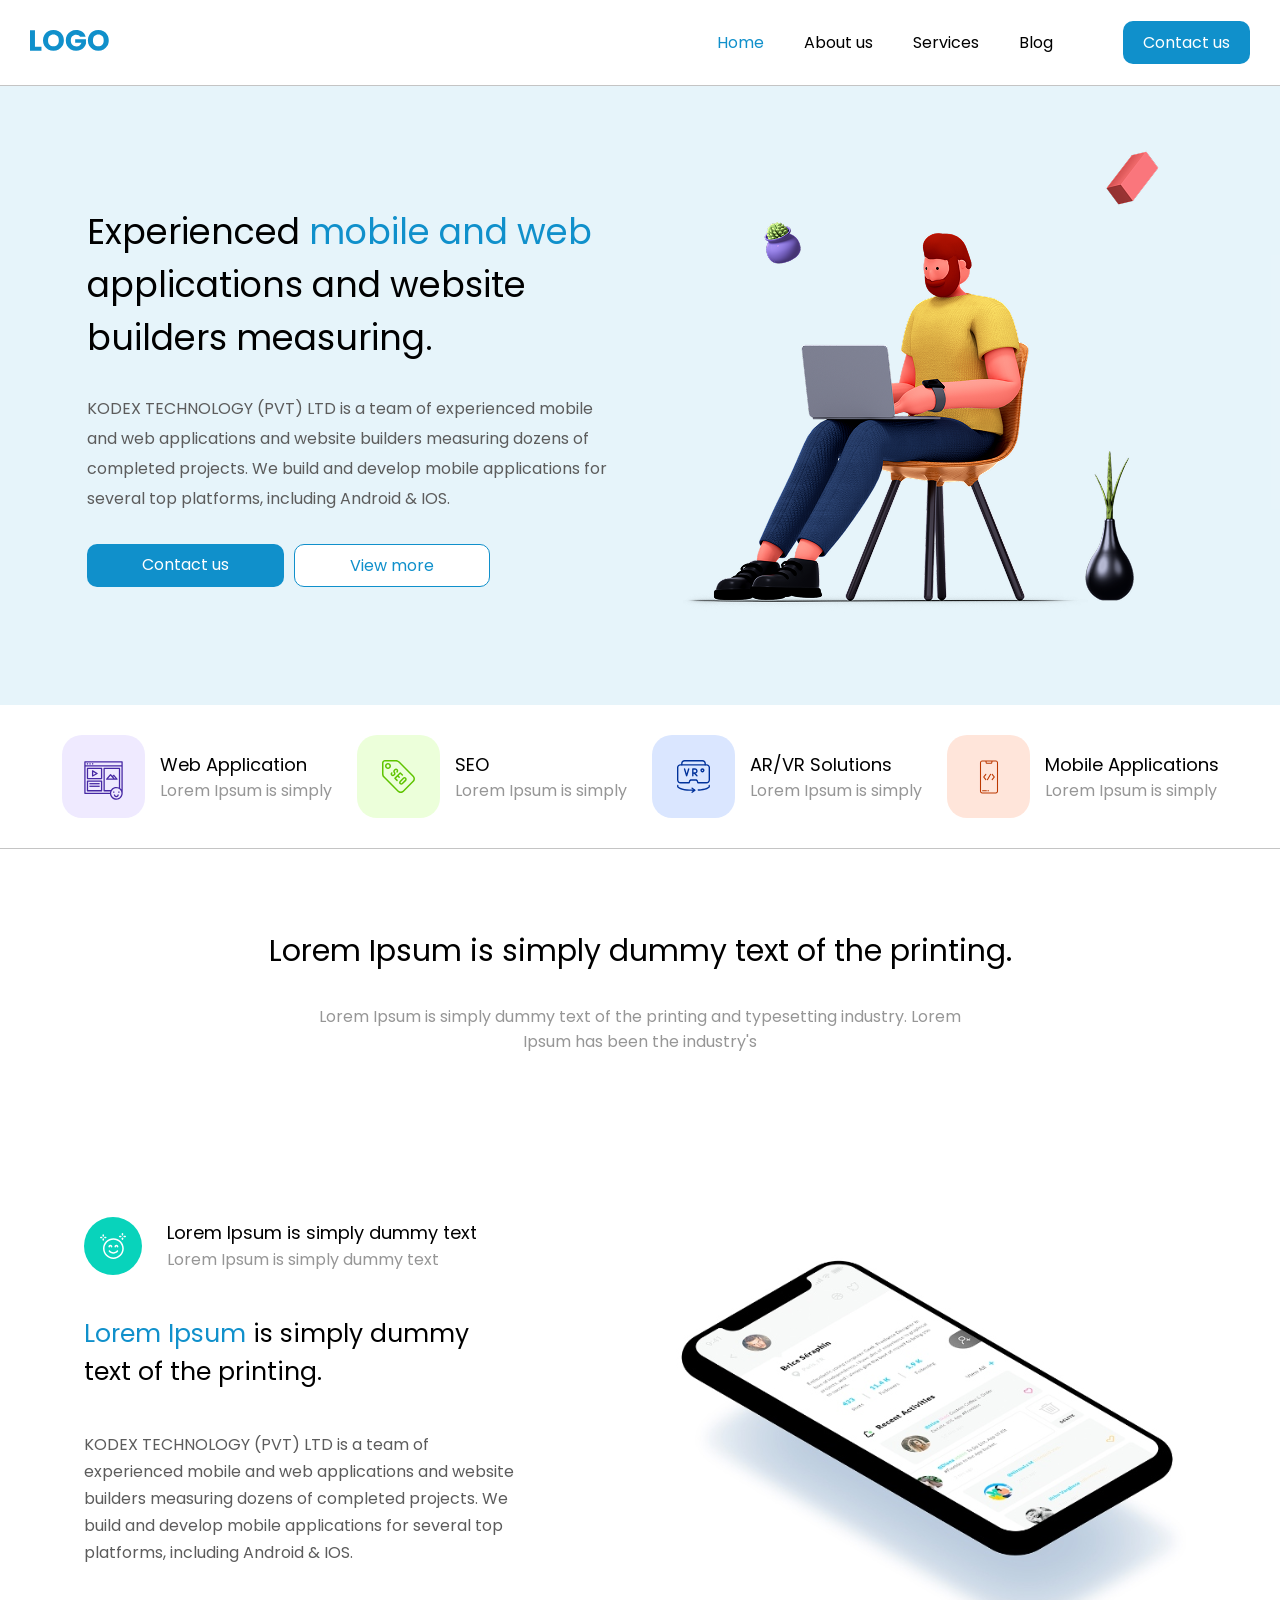
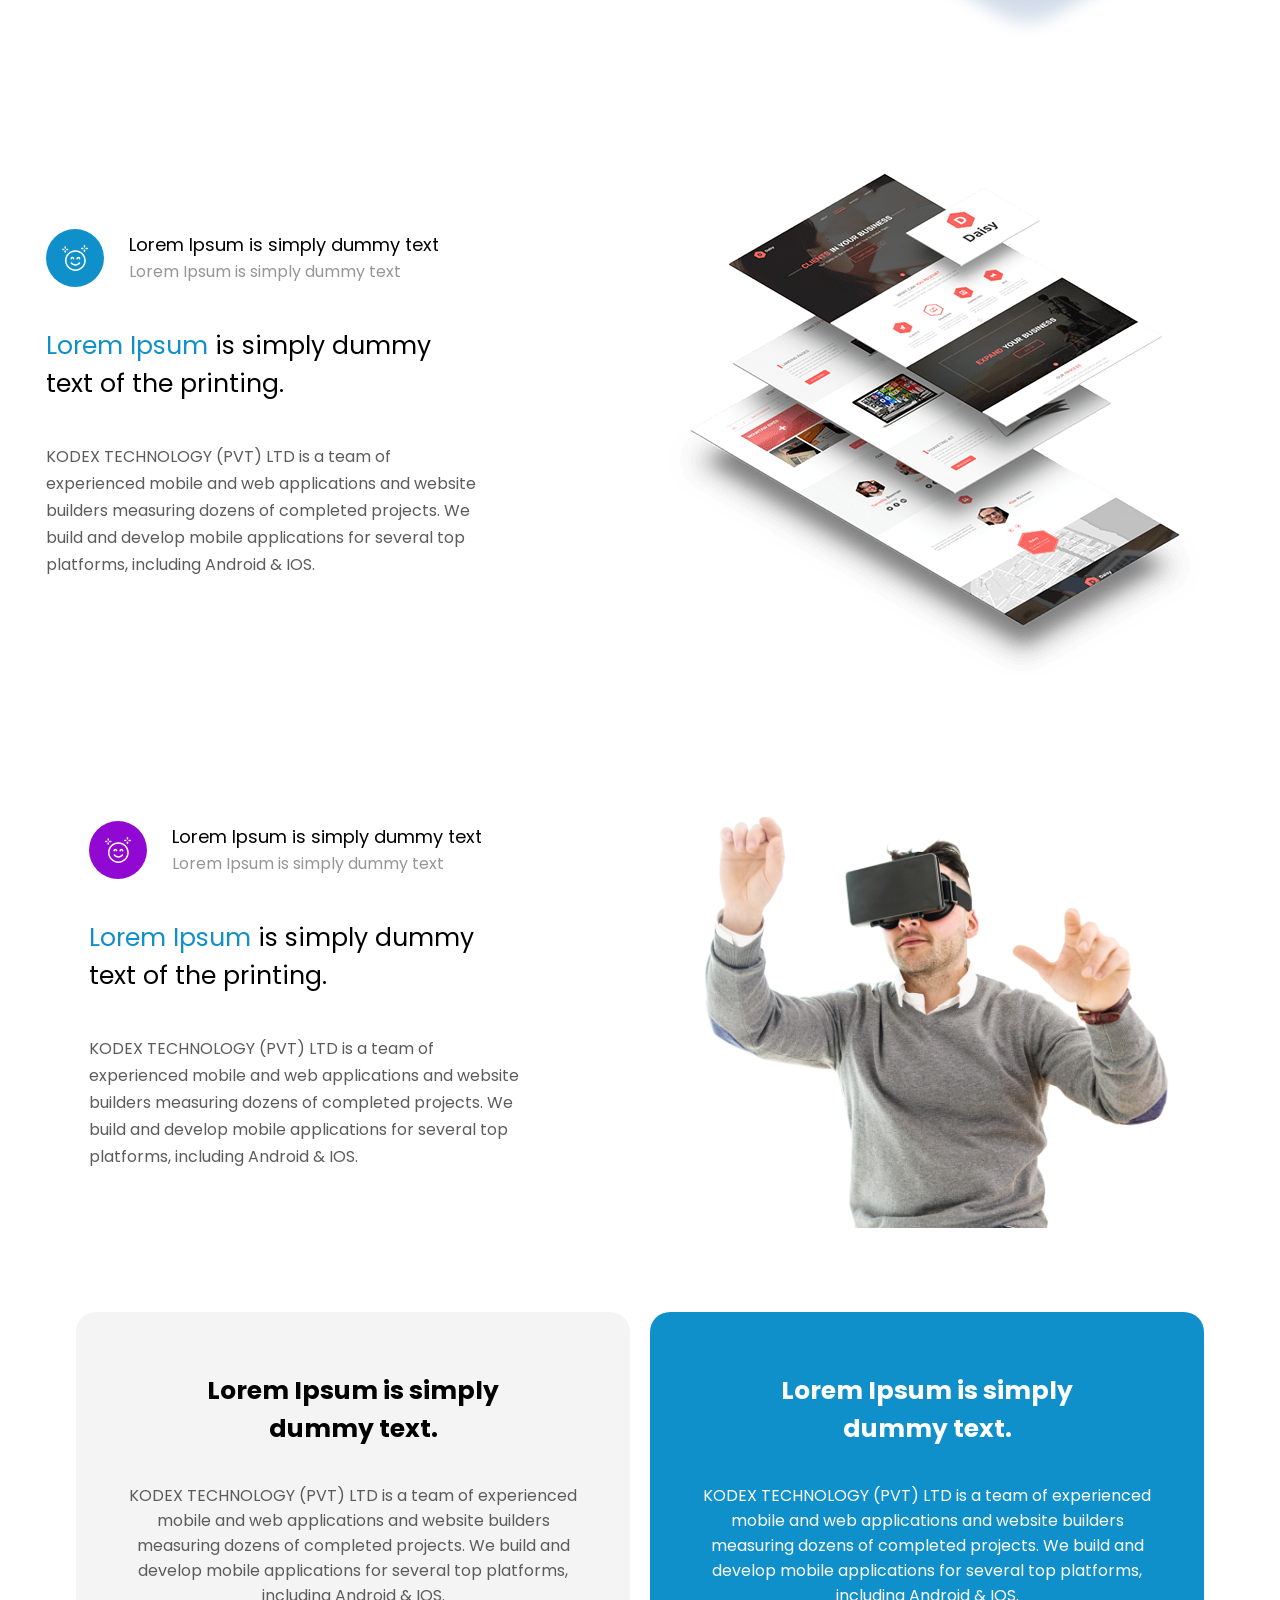
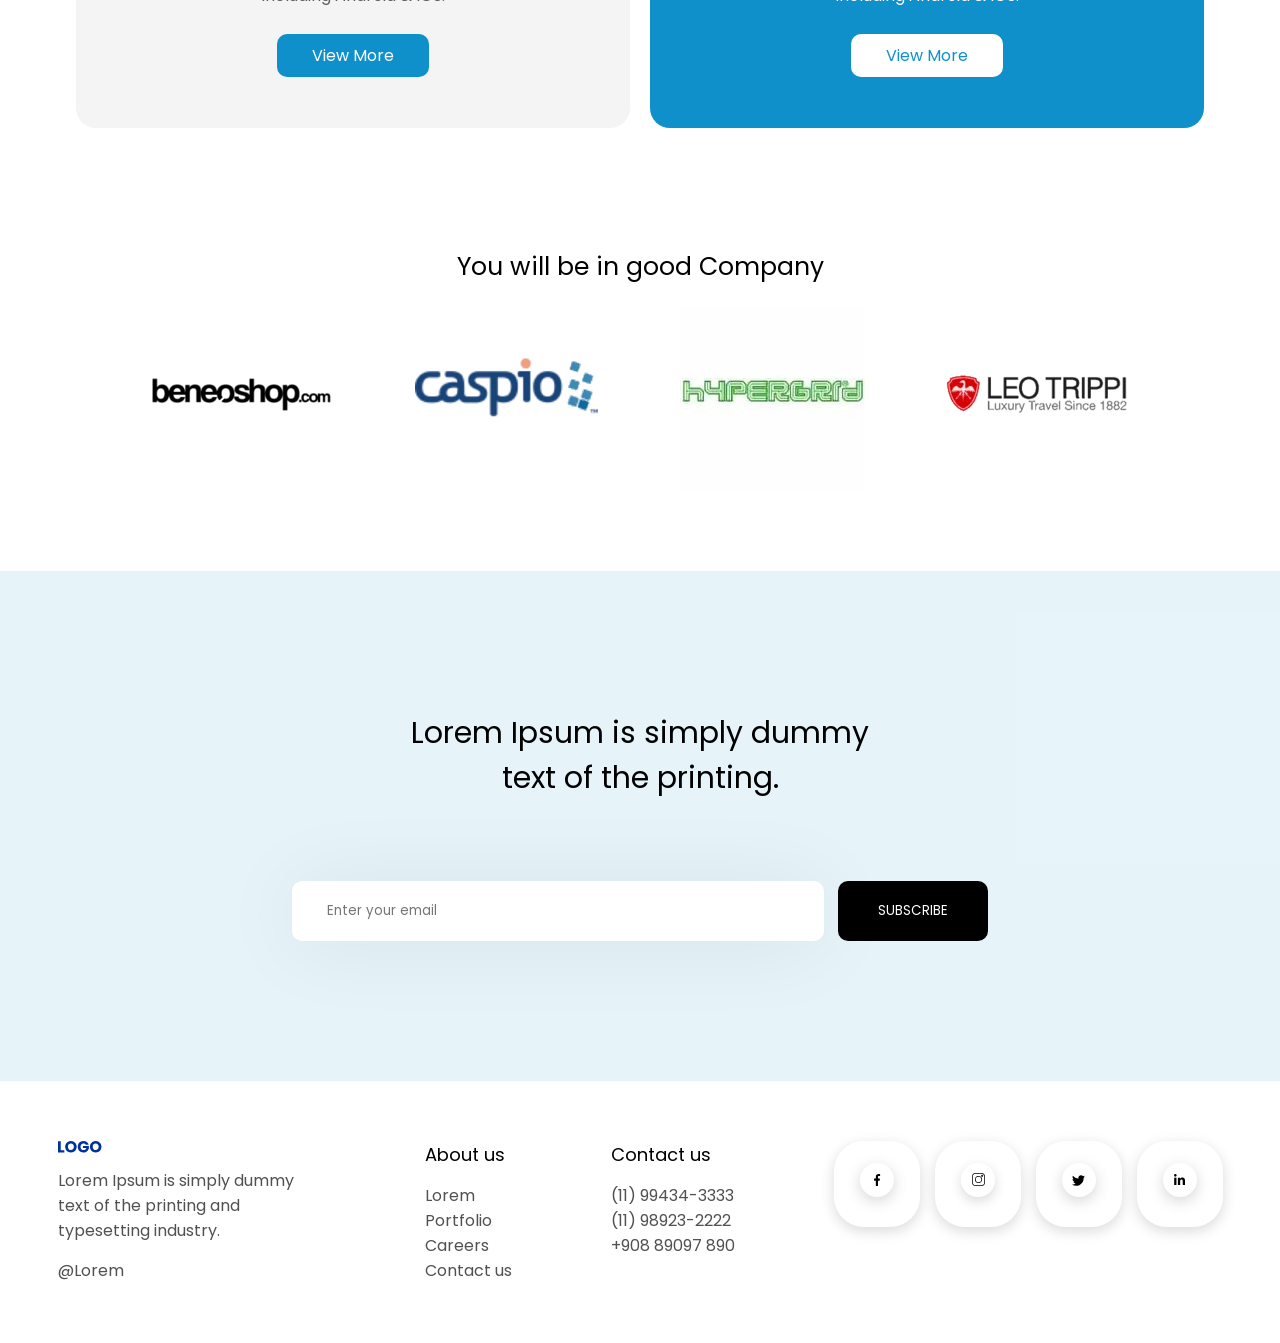
<file: index.html>
<!DOCTYPE html>
<html lang="pt-br">

<head>
    <meta charset="UTF-8">
    <meta name="viewport" content="width=device-width, initial-scale=1.0">
    <meta name="author" content="Matheus Maia Alvarez">
    <meta name="description" content="Este é um site para testar meus conhecimentos em HTML e CSS">
    <meta name="keywords" content="HTML, CSS, Web design">
    <title>Agency Web</title>
    <link rel="preconnect" href="https://fonts.googleapis.com">
    <link rel="preconnect" href="https://fonts.gstatic.com" crossorigin>
    <link
        href="https://fonts.googleapis.com/css2?family=Poppins:ital,wght@0,100;0,200;0,300;0,400;0,500;0,600;0,700;0,800;0,900;1,100;1,200;1,300;1,400;1,500;1,600;1,700;1,800;1,900&display=swap"
        rel="stylesheet">
    <link rel="stylesheet" href="./styles.css">
</head>

<body>

    <!-- ----------- HEADER ----------- -->
    <header> <!-- Tag para cabeçalho -->

        <div>
            <img src="./src/assets/images/LOGO.svg" alt="Logo da Agency Web">
        </div>

        <div class="container-nav-header">
            <nav class="navigation-header">
                <ul>
                    <li><a href="" class="menu-active">Home</a></li>
                    <li><a href="">About us</a></li>
                    <li><a href="">Services</a></li>
                    <li><a href="">Blog</a></li>
                </ul>
            </nav>

            <nav>
                <a href="" class="btn-header">Contact us</a>
            </nav>
        </div>


    </header>


    <!-- ------------ MAIN ------------ -->
    <main>
        <div class="main-content">
            <h1>Experienced <span>mobile and web</span> applications and website builders measuring.</h1>
            <p>KODEX TECHNOLOGY (PVT) LTD is a team of experienced mobile and web applications and website builders
                measuring dozens of completed projects. We build and develop mobile applications for several top
                platforms, including Android & IOS. </p>
            <div class="container-cta">
                <a href="" class="btn-primary">Contact us</a>
                <a href="" class="btn-secondary">View more</a>
            </div>
        </div>

        <div>
            <img src="./src/assets/images/illustration-main.svg"
                alt="ilustração 3d de um homem barbudo sentado em uma cadeira mexendo no notebook">
        </div>
    </main>

    <!-- ------------ SECTION SERVICES ------------ -->
    <section class="section-services">
        <div class="container-item-services">
            <img src="./src/assets/images/service-1.svg" alt="Ilustração sobre página web">
            <div>
                <h2>Web Application</h2>
                <p>Lorem Ipsum is simply</p>
            </div>
        </div>
        <div class="container-item-services">
            <img src="./src/assets/images/service-2.svg" alt="Ilustração sobre tag de SEO">
            <div>
                <h2>SEO</h2>
                <p>Lorem Ipsum is simply</p>
            </div>
        </div>
        <div class="container-item-services">
            <img src="./src/assets/images/service-3.svg" alt="Ilustração sobre óculos VR">
            <div>
                <h2>AR/VR Solutions</h2>
                <p>Lorem Ipsum is simply</p>
            </div>
        </div>
        <div class="container-item-services">
            <img src="./src/assets/images/service-4.svg" alt="Ilustração sobre celular">
            <div>
                <h2>Mobile Applications</h2>
                <p>Lorem Ipsum is simply</p>
            </div>
        </div>
    </section>

    <!-- ---------- SECTION DETAILS ---------- -->
    <section class="section-details">

        <div class="details-presentation">
            <h2>Lorem Ipsum is simply dummy text of the printing.</h2>
            <p>Lorem Ipsum is simply dummy text of the printing and typesetting industry. Lorem Ipsum has been the
                industry's</p>
        </div>

        <div class="service-description">
            <div class="content-service">
                <div class="service-details">
                    <img src="./src/assets/images/icon-1.svg" alt="Ilustração rosto feliz">
                    <div>
                        <span>Lorem Ipsum is simply dummy text</span>
                        <p>Lorem Ipsum is simply dummy text</p>
                    </div>
                </div>
                <h3><span>Lorem Ipsum</span> is simply dummy text of the printing. </h3>
                <p>KODEX TECHNOLOGY (PVT) LTD is a team of experienced mobile and web applications and website builders
                    measuring dozens of completed projects. We build and develop mobile applications for several top
                    platforms, including Android & IOS. </p>
            </div>

            <div>
                <img src="./src/assets/images/about-service-1.svg" alt="Celular flutuando com um aplicativo aberto">
            </div>
        </div>

        <div class="service-description">

            <div class="content-service">
                <div class="service-details">
                    <img src="./src/assets/images/icon-2.svg" alt="Ilustração rosto feliz">
                    <div>
                        <span>Lorem Ipsum is simply dummy text</span>
                        <p>Lorem Ipsum is simply dummy text</p>
                    </div>
                </div>
                <h3><span>Lorem Ipsum</span> is simply dummy text of the printing. </h3>
                <p>KODEX TECHNOLOGY (PVT) LTD is a team of experienced mobile and web applications and website builders
                    measuring dozens of completed projects. We build and develop mobile applications for several top
                    platforms, including Android & IOS. </p>
            </div>
            <div>
                <img src="./src/assets/images/about-service-2.svg" alt="Celular flutuando com um aplicativo aberto">
            </div>

        </div>

        <div class="service-description">
            <div class="content-service">
                <div class="service-details">
                    <img src="./src/assets/images/icon-3.svg" alt="Ilustração rosto feliz">
                    <div>
                        <span>Lorem Ipsum is simply dummy text</span>
                        <p>Lorem Ipsum is simply dummy text</p>
                    </div>
                </div>
                <h3><span>Lorem Ipsum</span> is simply dummy text of the printing. </h3>
                <p>KODEX TECHNOLOGY (PVT) LTD is a team of experienced mobile and web applications and website builders
                    measuring dozens of completed projects. We build and develop mobile applications for several top
                    platforms, including Android & IOS. </p>
            </div>

            <div>
                <img src="./src/assets/images/about-service-3.svg" alt="Celular flutuando com um aplicativo aberto">
            </div>
        </div>

    </section>


    <!-- ------------ Section Benefit ------------ -->
    <section class="section-benefit">

        <div class="card-benefit card-benefit-secondary">
            <h2>Lorem Ipsum is simply dummy text.</h2>
            <p>KODEX TECHNOLOGY (PVT) LTD is a team of experienced mobile and web applications and website builders
                measuring dozens of completed projects. We build and develop mobile applications for several top
                platforms, including Android & IOS. </p>
            <nav>
                <a href="" class="btn-benefit">View More</a>
            </nav>
        </div>
        <div class="card-benefit card-benefit-primary">
            <h2>Lorem Ipsum is simply dummy text.</h2>
            <p>KODEX TECHNOLOGY (PVT) LTD is a team of experienced mobile and web applications and website builders
                measuring dozens of completed projects. We build and develop mobile applications for several top
                platforms, including Android & IOS. </p>
            <nav>
                <a href="" class="btn-benefit-secondary">View More</a>
            </nav>
        </div>

    </section>

    <!-- ------------ Section Company ------------ -->
    <section class="section-company">
        <h2>You will be in good Company</h2>

        <div class="container-company">
            <img src="./src/assets/images/company-01.svg" alt="Empresa 1" loading="lazy">
            <img src="./src/assets/images/company-02.svg" alt="Empresa 2" loading="lazy">
            <img src="./src/assets/images/company-03.svg" alt="Empresa 3" loading="lazy">
            <img src="./src/assets/images/company-04.svg" alt="Empresa 4" loading="lazy">
        </div>

    </section>

    <!-- ------------------ Section Contact ------------------ -->

    <section class="section-contact">
        <h2>Lorem Ipsum is simply dummy text of the printing. </h2>

        <form>
            <input type="email" placeholder="Enter your email">
            <button type="submit">Subscribe</button>
        </form>

    </section>

    <!-- -------- Footer -------- -->
    <footer>

        <div class="footer-informations">
            <img src="./src/assets/images/LOGO-footer.svg"Logo footer" loading="lazy">
            <p>Lorem Ipsum is simply dummy text of the printing and typesetting industry. </p>
            <p>@Lorem</p>
        </div>

        <div class="footer-informations">
            <h2>About us</h2>
            <ul>
                <li>
                    <a href="">Lorem</a>
                </li>
                <li>
                    <a href="">Portfolio</a>
                </li>
                <li>
                    <a href="">Careers</a>
                </li>
                <li>
                    <a href="">Contact us</a>
                </li>
            </ul>
        </div>

        <div class="footer-informations">
            <h2>Contact us</h2>
            <ul>
                <li>(11) 99434-3333</li>
                <li>(11) 98923-2222</li>
                <li>+908 89097 890</li>
            </ul>
        </div>

        <div class="footer-socials">
            <div class="social-item">
                <img src="./src/assets/images/Group 5.svg" alt="Logo facebook">
            </div>
            <div class="social-item">
                <img src="./src/assets/images/Group 11.png" alt="logo instagram">
            </div>
            <div class="social-item">
                <img src="./src/assets/images/Group 10.svg" alt="logo twitter">
            </div>
            <div class="social-item">
                <img src="./src/assets/images/Group 9.svg" alt="logo linkedin">
            </div>
        </div>
    </footer>


</body>

</html>
</file>
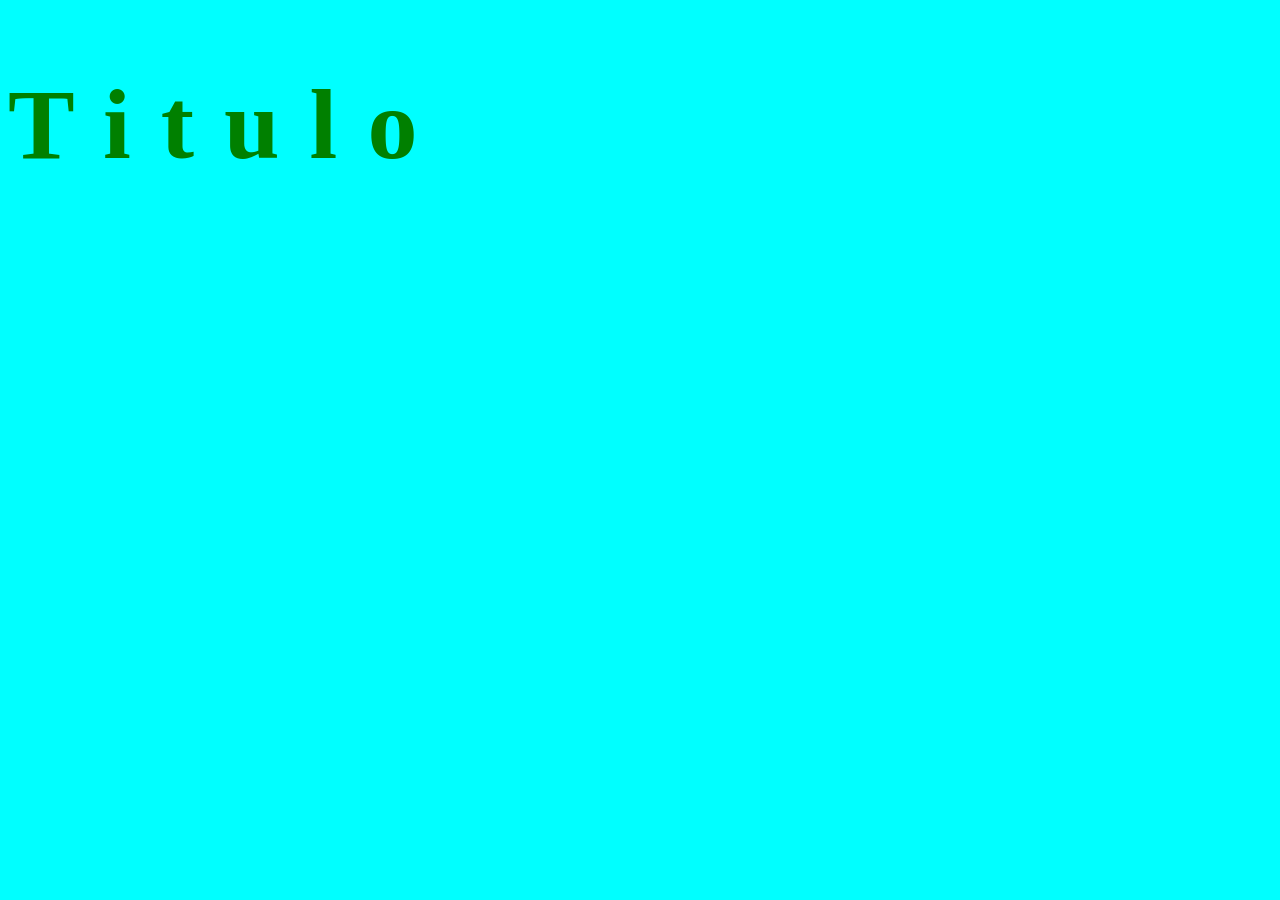
<file: teste.htm>
<!DOCTYPE html>
<html lang="en">

<head>
    <meta charset="UTF-8">
    <meta name="viewport" content="width=device-width, initial-scale=1.0">
    <title>Document</title>
</head>

<header>

    <style>
        body {
            background-color: aqua;
        }

        h1 {
            color: green;
            font-size: 100px;
            letter-spacing: 30px;
        }

        @media (max-width: 884px) {

            body {
                background-color: purple;
            }

            h1 {
                font-size: 30px;
                color: greenyellow;
            }
        }

        @media (max-width: 480) {

            body {
                background-color: yellow;
            }

            h1 {
                font-size: 10px;
                color: greenyellow;
                color: azure;
                color: blue;
            }
        }
    </style>

</header>


<body>
    <h1>Titulo</h1>
</body>

</html>
</file>
<file: styles.css>
@import url("./global.css");

header {
    display: flex;
    /* Para que o grupo fique ao lado do outro */
    justify-content: space-between;
    /* Colocar nas extremidades */
    align-items: center;
    /* Centraliza na vertical */
    padding: 30px;
    /* Espaçamento interno */
    border-bottom: 0.7px solid var(--color-gray-3);
    /* Borda iferior */
}

.container-nav-header {
    display: flex;
    /* Para que o grupo fique ao lado do outro */
    align-items: center;
    /* Centraliza na vertical */
    gap: 70px;
    /* Distância entre os elementos */
}

.navigation-header ul {
    /* Só vai estilizar as tags <UL> que etiverem dentro de navigation-header */
    display: flex;
    /* Para que o grupo fique ao lado do outro */
    gap: 40px;
    /* Distância entre os elementos */
    list-style: none;
    /* Remove a bolinha */
}

.navigation-header ul li a {
    text-decoration: none;
    /* Decoração do texto */
    color: var(--color-black);
    /* cor do texto */
    font-family: var(--font-family-primary);
    /* Família da fonte */
}

.navigation-header ul li .menu-active {
    color: var(--color-blue);
    /* Cor do texto */
}

.btn-header {
    font-family: var(--font-family-primary);
    /* Altera a fonte */
    text-decoration: none;
    /* Tira a decoração do texto */
    background-color: var(--color-blue);
    /* Cor de fundo */
    color: var(--color-white);
    /* Cor de texto */
    border-radius: 10px;
    /* Arredondamento das bordas */
    padding: 10px 20px;
    /* Espaçamento interno */
    font-weight: var(--font-weight-button);
    /* Espessura da fonte */
}

/* ---------------- MAIN ---------------- */
main {
    display: flex;
    /* Para que o grupo fique ao lado do outro */
    justify-content: center;
    /* Centraliza na horizontal */
    align-items: center;
    /* Centraliza na vertical */
    gap: 50px;
    /* Distância entre os elementos */
    background-color: var(--color-blue-10);
    /* Cor de fundo */
    padding: 50px 0px;
    /* Espaçamento interno */
}

.main-content {
    display: flex;
    /* Para habilitar o gap */
    flex-direction: column;
    /* Deixar em coluna */
    gap: 30px;
    /* Espaçamento entre os elementos */
    width: 520px;
    /* Largura do elemento */
}

.main-content h1 {
    font-size: var(--font-size-h1);
    /* Tamanho da fonte */
    font-family: var(--font-family-primary);
    /* Altera a fonte */
    font-weight: var(--font-weight-h1);
    /* Espessura da fonte */
}

.main-content h1 span {
    color: var(--color-blue);
    /* Alterar a cor do texto */
}

.main-content p {
    font-family: var(--font-family-primary);
    /* Altera a fonte */
    color: var(--color-gray);
    /* Altera a cor do texto */
    line-height: 30px;
    /* Distância entre as linhas */
}

.container-cta {
    display: flex;
    /* Para habilitar o gap */
    gap: 10px;
    /* Distância entre os elementos */
}

.btn-primary,
.btn-secondary {
    padding: 8px 55px;
    /* Espaçamento interno */
    border-radius: 10px;
    /* Arredondamento da borda */
    font-weight: var(--font-weight-button);
    /* Espessura da fonte */
    text-decoration: none;
    /* Decoração do texto */
    font-family: var(--font-family-primary);
    /* Família da fonte */
}

.btn-primary {
    background-color: var(--color-blue);
    /* Cor de fundo */
    color: var(--color-white);
    /* Cor de texto */
    transition: 0.3s;
    /* Tempo de transição do elemento*/
}

.btn-primary:hover {
    background-color: #005e89;
}

.btn-secondary {
    background-color: var(--color-white);
    /* Cor de fundo */
    color: var(--color-blue);
    /* Cor de texto */
    border: 1px solid var(--color-blue);
    /* Borda do elemento */
    transition: 0.3s;
}

.btn-secondary:hover {
    background-color: #e6e6e6;
}

/* --------------- SERVICES ---------------   */

.section-services {
    display: grid;
    grid-template-columns: repeat(4, max-content);
    justify-content: center;
    gap: 25px;
    padding: 30px 0;
    border-bottom: 0.7px solid var(--color-gray-3);
}

.container-item-services {
    display: flex;
    align-items: center;
    gap: 15px;
}

.container-item-services h2 {
    font-family: var(--font-family-primary);
    font-weight: var(--font-weight-h4);
    font-size: var(--font-size-h4);
}

.container-item-services p {
    font-family: var(--font-family-primary);
    color: var(--color-gray-2);
    font-size: var(--font-size-caption);
}

/* ----------------- DETAILS ----------------- */
.section-details {
    display: flex;
    /* Habilitar o gap */
    flex-direction: column;
    /* Colocar os elementos em coluna */
    gap: 80px;
    /* Distância entre os elementos */
    align-items: center;
    /* Cuida da Horizontal (Flex-direction: Column) */
    padding: 80px 0;
    /* Espaçamento Interno */
}

.details-presentation {
    display: flex;
    /* Habilitar o gap */
    flex-direction: column;
    /* Colocar os elementos em coluna */
    gap: 30px;
    /* Distância entre os elementos */
    text-align: center;
    /* Colocar o texto no centro */
}

.details-presentation h2 {
    font-size: var(--font-size-h2);
    /* Tamanho da fonte */
    font-family: var(--font-family-primary);
    /* Família da fonte */
    font-weight: var(--font-weight-h2);
    /* Espessura da fonte */
}

.details-presentation p {
    font-family: var(--font-family-primary);
    /* Família da fonte */
    font-size: var(--font-size-body);
    /* Tamanho da fonte */
    color: var(--color-gray-2);
    /* Cor do texto */
    width: 665px;
    /* Largura */
    margin: 0 auto;
}

.service-description {
    display: flex;
    /* Colocar um ao lado do outro */
    align-items: center;
    /* Centralizar na vertical */
    gap: 60px;
    /* Distância entre os elementos */
}

.content-service {
    display: flex;
    /* Habilitar o gap */
    flex-direction: column;
    /* Colocar em coluna */
    gap: 40px;
    /* Distância entre os elementos */
}

.service-details {
    display: flex;
    /* Colocar um ao lado do outro  */
    align-items: center;
    /* Centralizar na vertical  */
    gap: 25px;
    /* Distância entre os elementos  */
}

.service-details div span {
    font-size: var(--font-size-h4);
    /* Tamanho da fonte */
    font-weight: var(--font-weight-h4);
    /* Espessura da fonte */
    font-family: var(--font-family-primary);
    /* Família da fonte */
}

.service-details div p {
    font-size: var(--font-size-caption);
    /* Tamanho da fonte */
    font-family: var(--font-family-primary);
    /* Família da fonte */
    color: var(--color-gray-2);
    /* Cor do texto */
}

.content-service h3 {
    font-size: var(--font-size-h3);
    font-family: var(--font-family-primary);
    font-weight: var(--font-weight-h3);
    width: 420px;
}

.content-service h3 span {
    color: var(--color-blue);
}

.content-service p {
    color: var(--color-gray);
    font-family: var(--font-family-primary);
    line-height: 27px;
    width: 445px;
}


/* ------------ SECTION BENEFIT ------------ */
.section-benefit {
    display: flex;
    justify-content: center;
    gap: 20px;
}

.card-benefit {
    display: flex;
    flex-direction: column;
    gap: 35px;
    align-items: center;
    padding: 60px 48px;
    border-radius: 20px;
}

.card-benefit p {
    width: 458px;
}

.card-benefit-secondary {
    background-color: #F4F4F4;
}

.card-benefit h2 {
    font-family: var(--font-family-primary);
    font-size: var(--font-size-h3);
    width: 365px;
    text-align: center;
}

.card-benefit p {
    font-family: var(--font-family-primary);
    color: var(--color-gray);
    text-align: center;
    width: 458px;
}

.btn-benefit {
    padding: 10px 35px;
    border-radius: 10px;
    background-color: var(--color-blue);
    color: var(--color-white);
    text-decoration: none;
    font-family: var(--font-family-primary);
    font-weight: var(--font-weight-button);
}

.card-benefit-primary {
    background-color: var(--color-blue);
    color: var(--color-white);
}

.card-benefit-primary p {
    color: var(--color-white);
}

.btn-benefit-secondary {
    background-color: var(--color-white);
    padding: 10px 35px;
    border-radius: 10px;
    color: var(--color-blue);
    text-decoration: none;
    font-weight: var(--font-weight-button);
    font-family: var(--font-family-primary);
}

/* ----------- Section Company ------------ */
.section-company {
    display: flex;
    flex-direction: column;
    gap: 20px;
    align-items: center;
    margin-top: 40px;
    padding: 80px 0;
}

.section-company h2 {
    font-family: var(--font-family-primary);
    font-weight: var(--font-weight-h2);
    font-size: var(--font-size-h3);
}

.container-company {
    display: flex;
    gap: 80px;
}

/* --------------- Section Contact --------------- */
.section-contact {
    display: flex;
    flex-direction: column;
    gap: 80px;
    align-items: center;
    padding: 140px;
    background-color: var(--color-blue-10);
}

.section-contact h2 {
    font-size: var(--font-size-h2);
    font-weight: var(--font-weight-h2);
    font-family: var(--font-family-primary);
    text-align: center;
    width: 478px;
}

.section-contact form {
    display: flex;
    gap: 14px;
}

.section-contact form input {
    padding: 20px 35px;
    border-radius: 10px;
    width: 532px;
    font-family: var(--font-family-primary);
    box-shadow: 0 4px 84px 0 rgba(0, 0, 0, 0.07);
}

.section-contact form button {
    background-color: var(--color-black);
    padding: 20px 40px;
    border-radius: 10px;
    color: var(--color-white);
    font-family: var(--font-family-primary);
    text-transform: uppercase;
    font-weight: var(--font-weight-button);
}

/* --------------- Footer --------------- */
footer {
    display: flex;
    gap: 99px;
    justify-content: center;
    padding: 60px 0;
}

.footer-informations {
    display: flex;
    flex-direction: column;
    gap: 15px;
    align-items: flex-start;
    font-family: var(--font-family-primary);
}

.footer-informations p {
    font-size: var(--font-size-caption);
    width: 268px;
    color: #515151;
}

.footer-informations ul {
    list-style: none;
}

.footer-informations ul li a,
.footer-informations ul li {
    text-decoration: none;
    color: #515151;
    font-size: var(--font-size-caption);
}

.footer-informations h2 {
    font-size: var(--font-size-h4);
    font-weight: var(--font-weight-h4);
}

.footer-socials {
    display: flex;
    gap: 15px;
    align-items: flex-start;
}

.social-item {
    display: flex;
    justify-content: center;
    align-items: center;
    padding: 12px;
    border-radius: 30px;
    box-shadow: 0 4px 14px 0px rgba(0, 0, 0, 0.15);
    transition: 0.3s;
    cursor: pointer;
}

.social-item:hover {
    background-color: var(--color-blue-10);
    transform: translateY(-10px);
}

@media (max-width: 884px) {
    main {
        flex-direction: column-reverse;

    }

    main img {
        width: 400px;
    }

    .main-content {
        text-align: center;
    }

    .conteiner-cta {
        justify-content: center;
    }

    .section-services {
        grid-template-columns: (2, max-content);
        gap: 50px 90px;
    }

    .details-presentation h2 {
        width: 480px;
        margin: 0 auto;
    }

    .details-presentation p {
        width: 450px;

    }

    .service-description {
        flex-direction: column;
    }

    .section-benefit {
        flex-direction: column;
        align-items: center;
    }

    .container-company {
        display: grid;
        grid-template-columns: repeat(2, max-content);

    }

    footer {
        flex-direction: column;
        padding-left: 20px;
        gap: 40px;
    }
}

@media (max-widt: 480px) {
    .container-nav-header {
        display: none;

    }

    main img {
        width: 280px;

    }

    .main-content h1 {
        font-size: var(--font-size-h2);
        width: 435px;
        margin: 0 auto;

    }

    .main-content p {

        width: 375px;
        margin: 0 auto;
    }

    .section-services {

        grid-template-columns: max-content;
    }

    .section-details h2 {
        width: 360px;
        font-size: var(--font-size-h3);

    }

    .details-presentation p{
        width: 360px;

    }

    .service-details{
        width: 300px;
    }

    .card-benefit p{
        width: 300px;
    }

    .section-contact form imput {
        width: 300px;
    }

}
</file>
